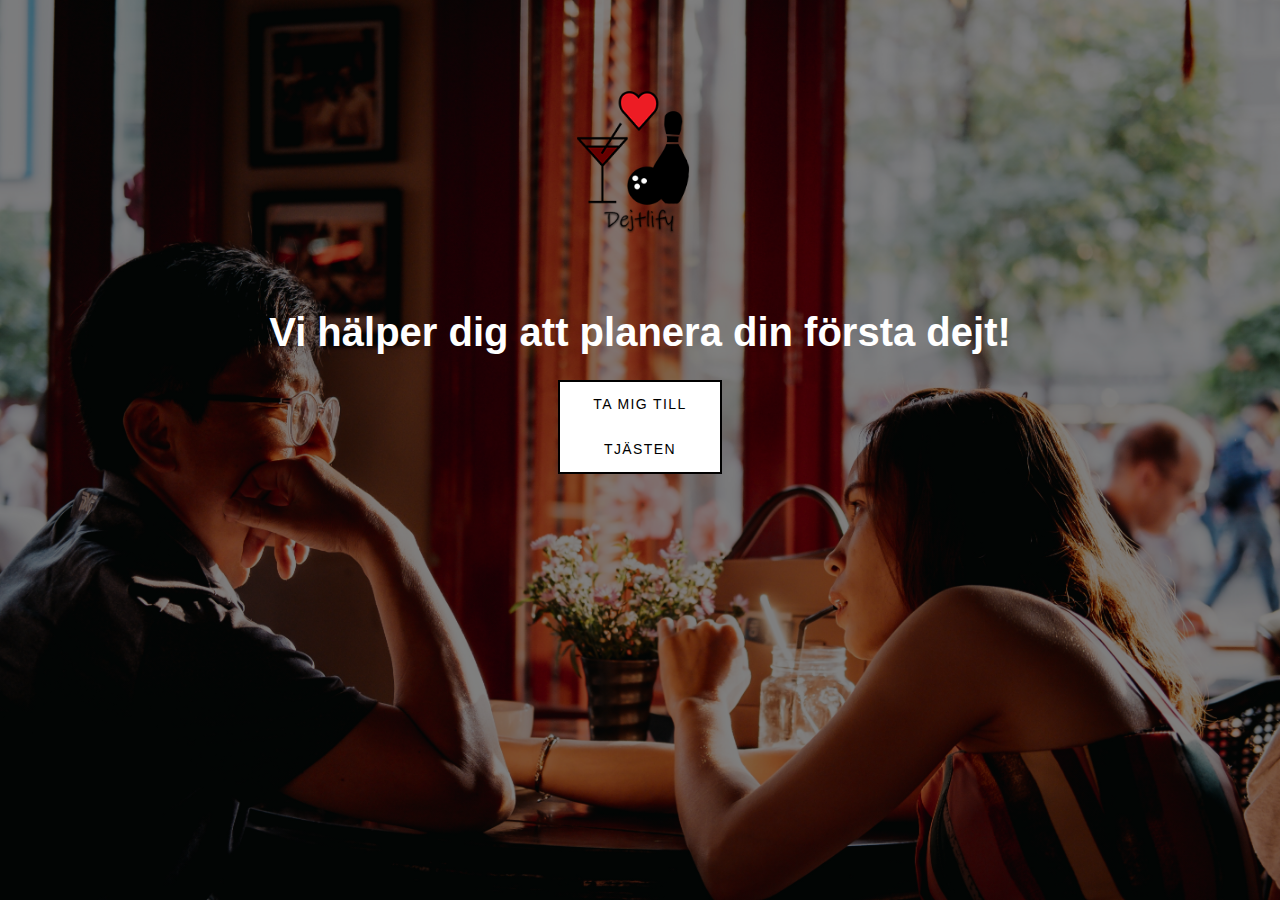
<file: forstasida.html>
<!DOCTYPE html>
<html lang="en">
<head>
    <meta charset="UTF-8">
    <meta http-equiv="X-UA-Compatible" content="IE=edge">
    <meta name="viewport" content="width=device-width, initial-scale=1.0">
    <link rel="stylesheet" type="text/css" href="css/style.css">
    <title>Välkommen</title>
</head>
<body id="firstPage">
    <div>
        <img src="/bilder/dejtlifylogga2.png" alt="logga">
        <h1>Vi hälper dig att planera din första dejt!</h1>
        <a class="startknapp" data-sm-link-text="nästa" href="index.html"><span>Ta mig till tjästen</span></a>
    </div>
</body>
</file>
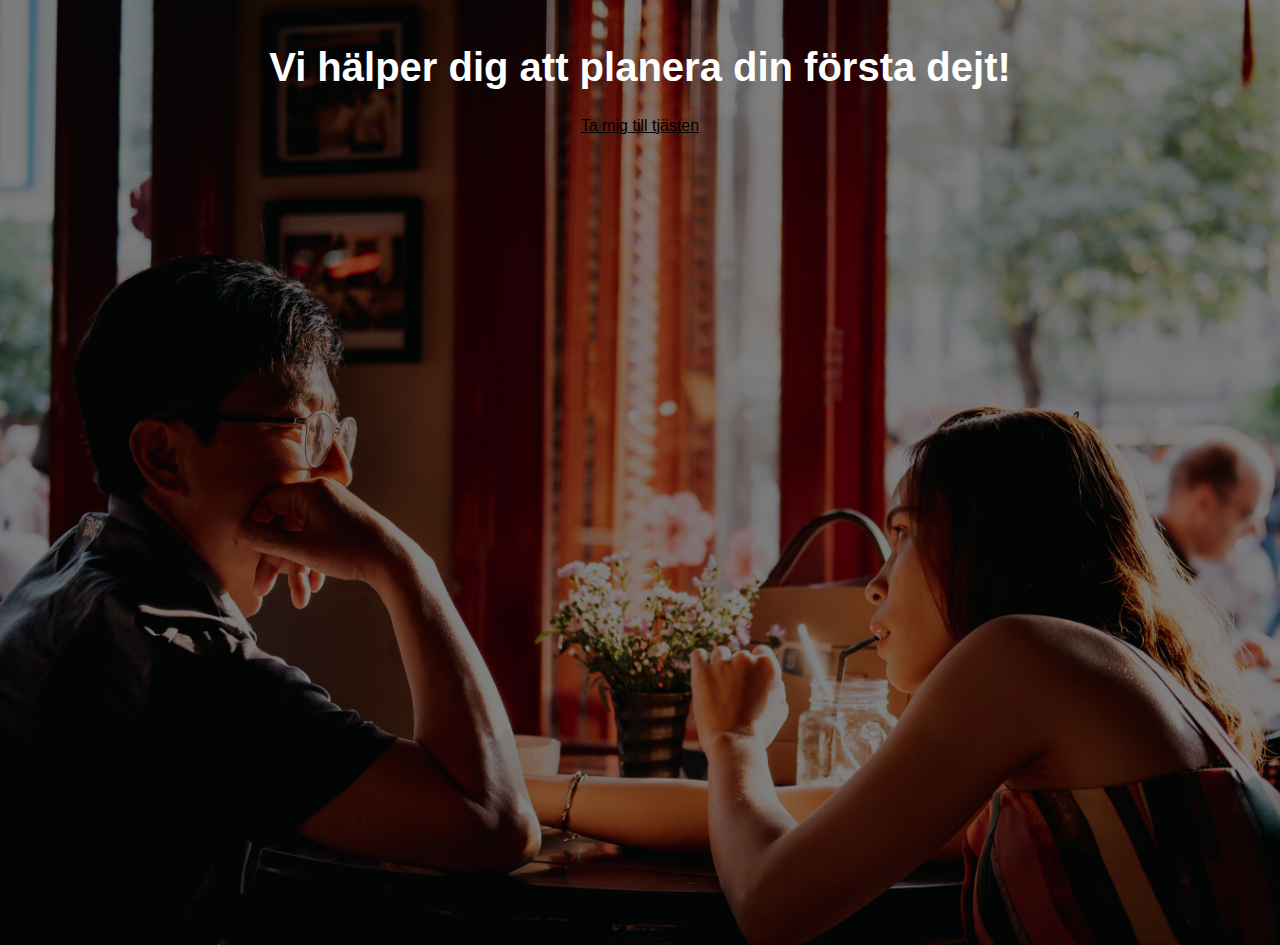
<file: förstasida.html>
<!DOCTYPE html>
<html lang="en">
<head>
    <meta charset="UTF-8">
    <meta http-equiv="X-UA-Compatible" content="IE=edge">
    <meta name="viewport" content="width=device-width, initial-scale=1.0">
    <link rel="stylesheet" type="text/css" href="css/style.css">
    <title>Välkommen</title>
</head>
<body id="firstPage">
    <div>
        <h1>Vi hälper dig att planera din första dejt!</h1>
        <a class="sexybutton" data-sm-link-text="nästa" href="index.html"><span>Ta mig till tjästen</span></a>
    </div>
</body>
</file>
<file: css/style.css>
@charset "UTF-8";



/* Generellt */
body {
    background-image: url(../bilder/Nöjespark.jpg);
    background-size: cover;
    background-color: #ae7381;
    margin: 0;
    padding: 0;
    text-align: center;
    overflow: hidden;
    font-family: Helvetica, sans-serif;
}

a {
    color: inherit;
}

:root {
    scrollbar-color: rgba(117, 6, 6, 0.719) rgba(0, 0, 0, 0.425) !important;
    scrollbar-width: thin !important;  
    scroll-behavior: smooth;
}











/*HEADER */

.header {
    z-index: 1000;
    position: sticky;
    top: 0;
    padding-left: 15px;
    background-color: #3A1F1F;
}

.header ul {
    margin:0;
    padding:0;
    overflow:hidden;
}

.header li {
    display: inline-flex;
    float: left;
}

.header a {
    background-color: #fbedf0;
    width: auto;
    height: 75px;
}

.header a:hover {
    background-color: #f5b0c0;
}

.header img {
    height: 100%;
    width: 100%;
}

.aktiv a{
    background-color: #ae7381 !important;
}

#headerlogga {
    max-height: 75px;
    float:right;
    width: auto;
    margin-top: -75px;
}





/*CSS första sidan*/

#firstPage h1 {
    font-size: 40px;
    margin-top: 5vh;
    color: white;
}

#firstPage {
    background-image: url(../bilder/förstasida.jpg);
    background-size: cover;
    background-repeat: no-repeat;
    overflow: hidden;
    background-image:
    linear-gradient(
        rgba(0, 0, 0, 0.5),
        rgba(0, 0, 0, 0.5)
    ),
    url(../bilder/förstasida.jpg);
    height: 100vh;
}

#firstPage img {
    width: 30%;
    width: 30%;
    margin-top: 5vh;
}












/* Index */

#indexBody p {
    font-size: 2vw;
    margin: 8vw;
    color: white;  
}

#indexBody {
    background-image: url(../bilder/andrasida.jpg);
    background-size: cover;
    background-repeat: no-repeat;
    background-image:
    linear-gradient(
        rgba(0, 0, 0, 0.5),
        rgba(0, 0, 0, 0.5)
    ),
    url(../bilder/andrasida.jpg);
    height: 100vh;
}















/* Start */

#choice div {
    position: fixed;
    height: 100%;
    top: 0;
    background-size: cover;
    background-repeat: no-repeat;
}

#one {
    left: 0;
    background-color: #9a7575;
    width: 50%;
    background-image:
    linear-gradient(
        rgba(0, 0, 0, 0.5),
        rgba(0, 0, 0, 0.5)
    ),
    url(../bilder/Nöjespark.jpg);
}

#two {
    right: 0;
    background-color: #9c5858;
    width: 50%;
    background-image:
    linear-gradient(
        rgba(0, 0, 0, 0.5),
        rgba(0, 0, 0, 0.5)
    ),
    url(../bilder/restaurang.jpg);
}

#three {
    background-color: #692323;
    right: 0%;
    clip-path: polygon(50% 40%, 0% 100%, 100% 100%);
    width: 0%;
}

#progress {
    position: fixed;
    bottom: 50px;
    left: 50vw;
    margin-left: -300px;
    width: 600px;
    height: 10%;
}

#progress div {
    clip-path: circle(40% at 50% 50%);
    display: inline-block;
    margin: auto;
    width: 100px;
    height: 100px;
    background-color: black;
    background-size: cover;
}

#choice p, #choice h3 {
    position: relative;
    top: 30%;
    text-align: center;
    color:rgb(255, 255, 255);
    font-size: 2vw;
}

#three p, #three h3 {
    top: 65%;
}

#tillbaka {
    z-index: 50000;
    position:absolute;
    top: 0;
    left: 0;
    clip-path: polygon(0 0, 100% 0%, 50% 100%, 0% 100%);
    background-color: #3a1f1f;
    width: 200px;
    height: 50px;
    color: white;
    text-decoration: none;
    font-size: 25px;
    padding-top: 20px;
    padding-right: 90px;
    
}

#progress h3 {
   color: #e52f2f;
   font-size: 25px;
   position: fixed;
   bottom: 0;
   margin: 0;
}









/* Valt */

#extraInfo div {
    margin-right: 2.5vw;
}

#extraInfo h3 {
    font-size: xx-large;
}

.comment {
    width: 100%;
    min-height: 8vw;
    display: block;
    border-top: 1px solid black;
}

.comment:first-child {
    border: none;
}

.comment img {
    padding-top: 1vw;
    width: 5vw;
    height: 5vw;
    float: left;
}

.comment p {
    padding-left: 6vw;
}

#res {
    color: #fbedf0;
}

#stepElement {
    font-family: Helvetica, sans-serif;
    float: left;
    font-size: large;
    width: 47vw;
    padding-left: 3vw;
    height: calc(100vh - (50px + 75px));
    overflow: auto;
}

#stepElement div {
    margin-bottom: 1vh;
    padding: 0.1vw;
    background-color: #fbedf0;
    text-align: left;
    width: 46.8vw;
}

#stepElement p, #stepElement h3 {
    padding-left: 42px;
    
}


#stepElement h2 {
    background-color: #692323;
    color: white;
}

#stepElement h4 {
    float: right;
}

#stepElement .error {
    background-color: #692323;
    margin-bottom: 1vh;
    width: 100%;
    padding: 0vw;
    text-align: center;
    color: white;
}

#sortBtn {
    position: absolute;
    top: 100px;
    padding: 0;
    margin-left: 3vw;
}

#sortBtn .buttonR, #stepElement .buttonR {
    background-color: #692323;
    color: white;
    font-size: 20px;
    margin-right: 1vw;
}

#sortBtn .buttonR:hover, #stepElement .buttonR:hover {
    background-color: #9a7575;
}

#stepElement .error:hover {
    background-color:#692323;
}

#stepElement div:hover {
    background-color: #c9c9c9;
}

#stepElement h1 {
   float: left;
   padding-left: 10px;
}

.vald {
    background-color: #692323ed !important;
    color: white;
}

#extraInfo {
    padding-left: 2vw;
    margin-right: 3vw;
    float: right;
    right: 0;
    width: 45vw;
    background-color: #692323ed;
    height: calc(100vh - (50px + 75px));
    font-family: Helvetica, sans-serif;
    overflow-y: auto;
    font-size: 20px;
    font-weight: 200;
    color: white;
}

#map {
    width: 42vw;
    height: 16vw;
}

#extraInfo h1 {
    border-bottom: 2px solid black;
    font-size: 35px;
    
}

.closeDivs + div,.closeDivs + div div, .closeDivs + div h3, .closeDivs + div div p, .closeDivs + div p, .closeDivs + div h4, .closeDivs + div div img {
    position: absolute;
    font-size: 0 !important;
    left: 0 !important;
    height: 0 !important;
    width: 0 !important;
    opacity: 0 !important;
}

.closeDivs + div #map {
    position: relative;
}










/*dejtingtips*/

#notesDiv {
    overflow-y: auto;
    overflow-x: hidden;
    height: calc(100vh - 75px);
    width: 100vw;
    background-size: cover;
    background-repeat: no-repeat;
    background-image:
    linear-gradient(
        rgba(0, 0, 0, 0.5),
        rgba(0, 0, 0, 0.5)
    );
}

#notesDiv img {
    height: 35vh;
    width: 55vh;
    padding-top: 50px;
}

#notesDiv img:hover{
    transform: scale(1.3);
    transition: transform 1s;
}















/* Hjulet */

#container {
    overflow: hidden;
}

#container div {
    width: 30vw;
    height: 30vw;
    background-color: #3A1F1F;
    border-radius: 50%;
    border: 1vw solid #3A1F1F;
    position: absolute;
    background-image:url(../bilder/texture.png);
    background-size: contain;
    right: 10vw;
    top: 17.5vh;
}

#spin {
    z-index: 100;
    position: absolute;
    top: 50vh;
    right: 43vw;
    width: 11vw;
	height: 50px;
	cursor: pointer;
	font-size: 20px;
    font-family: Helvetica, sans-serif;
	letter-spacing: 5px;
	background: #6b1702;
    color:white;
    border: 1px solid black;
	box-shadow: 0px 0px 0px rgba(0,0,0,0.4);
	transition: 500ms;
}

#spin:disabled {
    color: #6b1702;
}

#spin:hover {
    transform: translateY(-5px);
	box-shadow: 0px 10px 10px rgba(0,0,0,0.4);
}

#wheelBody {
    background-size: cover;
    background-repeat: no-repeat;
    overflow: hidden;
    background-image:
    linear-gradient(
        rgba(0, 0, 0, 0.5),
        rgba(0, 0, 0, 0.5)
    ),
    url(../bilder/wheel.jpg);
    height: 100vh;
}

#wheelText {
    width: 40vw;
    height: 65vh;
    color: white;
    font-size: xx-large;
    margin: 3vw;
    overflow: auto;
}

#wheelDescription {
    font-size: 40px;
    color: white;
    margin: 0 auto;
}

#enlarge {
    opacity: 0;
    font-size: x-large;
    color: white;
    z-index: -10;
    position: absolute;
    top: 15vh;
    left: 43vw;
    width: 50vw;
    height: 70vh;
    background-image:
    linear-gradient(
        rgba(0, 0, 0, 0.5),
        rgba(0, 0, 0, 0.5)
    );
    overflow: auto;
}

#enlarge button {
    margin: 20px;
}

#closeEnlarge {
    position: absolute;
    top: 15vh;
    left: 93vw;
    width: 50px;
    height: 50px;
    opacity: 0;
    font-size: x-large;
    color: white;
    border: none;
    background-color: transparent;
    background-image:
    linear-gradient(
        rgba(0, 0, 0, 0.5),
        rgba(0, 0, 0, 0.5)
    );
}

#closeEnlarge:hover {
    color: #666666;
}

#smallMap {
    margin-left: 10%;
    width: 80%;
    height: 30vh;
}













/* KNAPPAR */

/* Knapp 1, Stor , sätt class till "button" */

.button {
    background:#692323;  
    border-radius: 25px;
    border: 2px solid #0f0f0f;
    color: white;
    padding-top: 25px;
    width: 300px;
    height: 75px;
    font-size: 30px;
    text-align:center;
    text-decoration: none;
    margin: 0 auto;
    display:block;
    transition: 500ms;
}

.button:hover {
    transform: translateY(-5px);
	box-shadow: 0px 10px 10px rgba(0,0,0,0.4);
}
































/* Knapp 2, sätt class till "startknapp" och lägg texten i en <span> tagg. Sätt också ett attribut efter classen:   data-sm-link-text="CLICK"   där CLICK är texten som visas då man hovrar */

.startknapp {
    --uismLinkDisplay: var(--smLinkDisplay, inline-flex);
    display: var(--uismLinkDisplay);
    color: #000;
    outline: solid  2px #000;
    position: relative;
    transition-duration: 0.4s;
    overflow: hidden;
    background-color: white;
    letter-spacing: 0.1em;
    cursor: pointer;
    font-size: 14px;
    line-height: 45px;
    max-width: 160px;
    text-decoration: none;
    text-transform: uppercase;
    width: 100%;
    text-align: center;
}

.startknapp::before,
.startknapp span{
    margin: 0 auto;
	transition-timing-function: cubic-bezier(0.86, 0, 0.07, 1);
	transition-duration: 0.4s;
}

.startknapp:hover{
    background-color: #000;
    text-decoration: none;
}

.startknapp:hover span{
  -webkit-transform: translateY(-400%) scale(-0.1,20);
          transform: translateY(-400%) scale(-0.1,20);
}

.startknapp::before{
  content: attr(data-sm-link-text);
	color: #FFF;
  position: absolute;
  left: 0;
  right: 0;
  margin: auto;
  -webkit-transform: translateY(500%) scale(-0.1,20);
          transform: translateY(500%) scale(-0.1,20);
}

.startknapp:hover::before{
  letter-spacing: 0.05em;
  -webkit-transform: translateY(0) scale(1,1);
          transform: translateY(0) scale(1,1);
}












.buttonR{
    background-color: rgb(0, 0, 0);
    font-weight: bold;
    color: white;
    border: #000;
    border-radius: 0.5vw;
    height: 40px;
    cursor: pointer;
}

.buttonR:hover {
    background-color:#333333;
}
















/* Media queries            Sidan är anpassad till minst 320 pixlar, telefoner med mindre skärmar är sälsynta i vår målgrupp*/
@media screen and (max-width: 1200px) {
    #container div{
        width: 30vw;
        height: 30vw;
        border-radius: 50%;
        right: 7vw;
        top: 20vh;
    }

    #enlarge {
        width: 55vw;
        height: 80vh;
        right: 7vw;
        top: 20vh;
    }

    #closeEnlarge {
        width: 5vw;
        height: 5vw;
        top: 20vh;
        left: 93vw;
        background-image: none;
        z-index: 101;
    }

    #spin {
        top: 55vh;
        right: 17vw;
        width: 12vw;
        height: 5vh;
        font-size: 2vw;
    }

    #wheelText {
        width: 40vw;
        height: 80vh;
        overflow-x: hidden;
    }

    #wheelDescription {
        font-size: 30px;
        margin: 0 auto;
    }

    #choice p, #choice h3 {
        font-size: 4vw;
    }

    #map {
        height: 30vw;
    }
}


@media screen and (max-width: 1000px) {
    #indexBody p {
        font-size: 5vw;
    }
}

@media screen and (max-width: 900px) {
    #wheelBody {
        position: relative;
        display: grid;
        grid-template-areas: 
            "H H"
            "A A"
            "B C"
            "B D";
        grid-template-rows: 75px 40px 40vh auto;
        grid-template-columns: 60vw 40vw;
        overflow: hidden;
    }
    
    #container div {
        position: relative;
        top: inherit;
        right: inherit;
        grid-area: C;
        overflow: hidden !important;
        margin:auto;
    }

    #spin {
        margin:auto;
        position: relative;
        grid-area: D;
        top: inherit;
        right: inherit;
        width: 30vw;
        height: 10vh;
        font-size: xx-large;
    }

    #wheelText {
        top: inherit;
        right: inherit;
        position: relative;
        grid-area: B;
        height: auto;
    }

    #wheelDescription {
        position: relative;
        grid-area: A;
    }

    .header {
        grid-area: H; 
    }

    #tillbaka {
        padding-top: 20px;
        font-size: 20px;
    }
}

@media screen and (max-width: 800px) {
    #sortElement {
        overflow: auto;
        display: grid;
        grid-template-areas: 
            "H H"
            "A S"
            "B B"
            "C C"
        ;
        grid-template-columns: 50vw 50vw;
    }

    #res {
        grid-area: A;
        text-align: left;
        margin-left: 100px;
    }

    #stepElement {
        grid-area: B;
        width: 95vw;
        display: flex;
        flex-direction: row;
        flex-wrap: wrap;
        height: auto;
    }

    #stepElement h1 {
        margin-left: 10px;
    }

    #stepElement h4 {
        padding-right: 10px;
    }

    #stepElement div {
        margin: 0;
        margin-bottom: 1vh;
        padding: 0;
        width: 50%;
        border-left: 1px solid black;
        box-sizing: border-box;
    }

    #extraInfo {
        margin-left: 3vw;
        margin-left: 3vw;
        width: 93vw;
        grid-area: C;
        
    }

    #sortBtn {
        position: relative;
        height: 45px;
        top: 25px;
        grid-area: S;
        margin-left: 0;
        white-space: pre;
    }
    
    #map {
        width: 100%;
        height: 50vw;
    }
}

@media screen and (max-width: 660px) {
    #wheelBody {
        grid-template-rows: 75px 80px 30vh auto;
    }
}

@media screen and (max-width: 600px) {
    #sortElement {
        grid-template-areas: 
            "H"
            "A"
            "S"
            "B"
            "C"
        ;
        grid-template-columns: 100vw;
    }

    #sortBtn {
        top: -5px;
        margin-left: 0;
    }

    #res {
        text-align: center;
        margin-left: 0;
    }

    #stepElement div {
        width: 100%;
        padding: 0;
        border: none;
    }

    #stepElement h4 {
        padding-right: 10px;
    }

    #notesDiv img {
        margin: 0;
        margin-left: -20vw;
        width: 140vw;
        height: auto;
    }

    #enlarge {
        top: 150px;
        width: 80vw;
        left: 10vw;
        height: 50vh;
    }

    #closeEnlarge {
        left: 80vw;
        top: 150px;
        width: 10vw;
        height: 10vw;
        font-size: 8vw;
        background-color: #000;
    }

    #wheelBody {
        height: auto;
        overflow-y: auto;
        grid-template-areas: 
            "H"
            "A"
            "C"
            "D"
            "B";
        grid-template-rows: auto auto 40vh auto 50vh;
        grid-template-columns: 100vw;
    }

    #container div {
        align-self: center;
        width: 60vw;
        height: 60vw;
    }

    #spin {
        width: 60vw;
    }

    #wheelText {
        width: 95vw;
    }
}

@media screen and (max-width: 550px) {
    .header a {
       padding: 0;
       height: auto;
    }

    .header img {
        height: 100%;
        max-width: 33vw;
    }

    .header {
        padding: 0;
    }

    #indexBody p {
        font-size: 8vw;
    }

    .button {
        width: 80vw;
    }

    #wheelText {
        font-size: x-large;
    }

    #notesDiv {
        height: 95vh;
    }
}

@media screen and (max-width: 493px) {
    #firstPage h1 {
        margin-top: 25vh;
    }

    #one, #two {
        width: 100vw;
        height: 45vh !important;
    }

    #choice p, #choice h3 {
        top: 10%;
        font-size: 8vw;
    }

    #two {
        top: 45vh !important;
    }

    #progress {
        background-color: #3a1f1f;
        height: 10vh;
        width: 100vw;
        margin: 0;
        bottom: 0;
        left: 0;
    }

    #progress div {
        width: 18vw;
        height: 18vw;
        bottom: 2px;
    }
}

@media screen and (max-width: 430px) {
    #wheelBody {
        grid-template-rows: auto auto 65vw auto 50vh;
    }

    #enlarge {
        top: 150px;
        width: 100vw;
        left: 0;
        height: 35vh;
    }

    #closeEnlarge {
        left: 85vw;
        top: 150px;
        width: 10vw;
        height: 10vw;
        font-size: 8vw;
        background-color: #000;
    }
}
</file>
